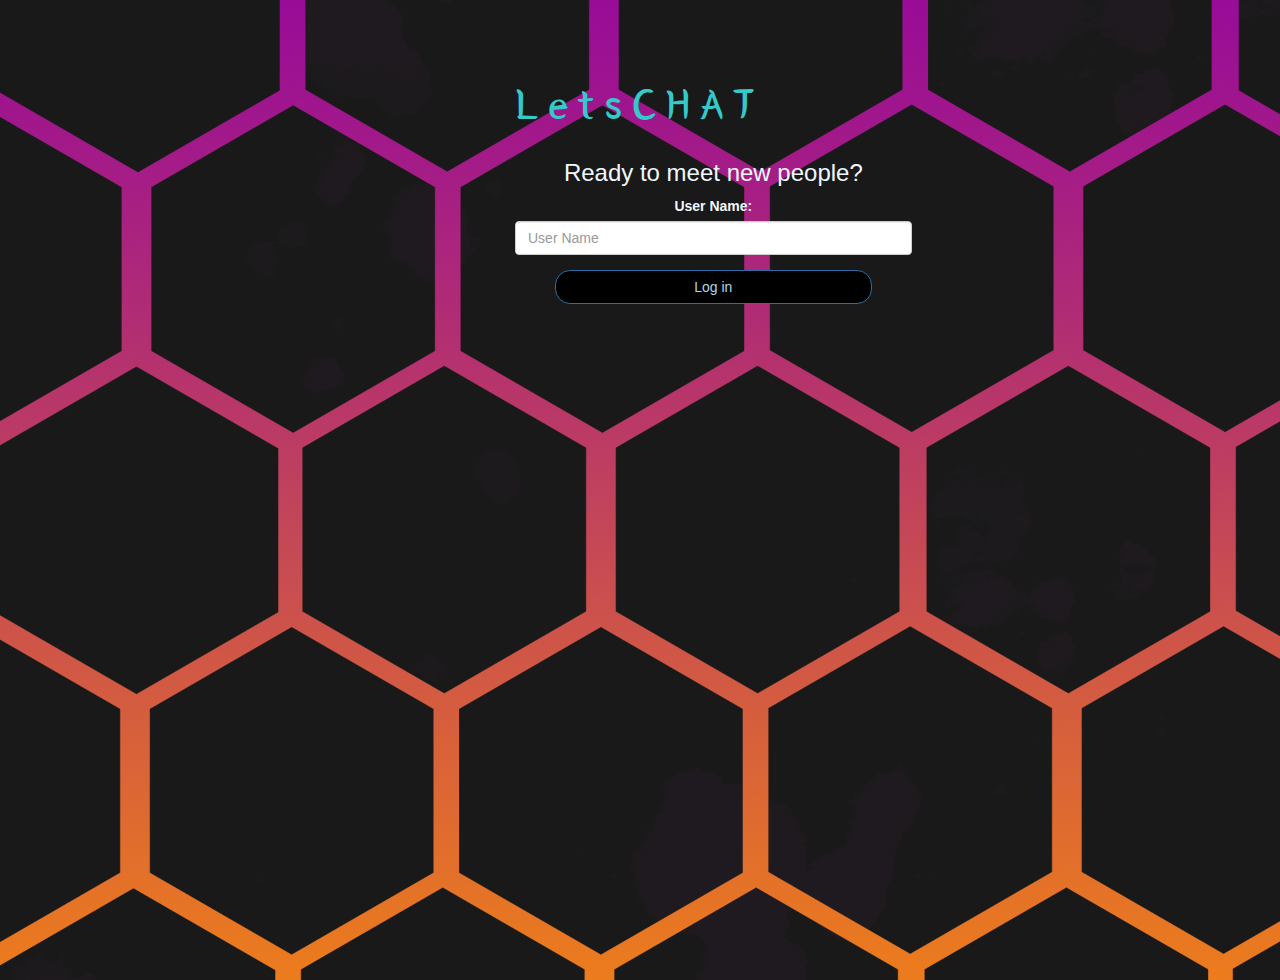
<file: index.html>
<!DOCTYPE html>
<html>
<head>
	<title>LetsCHAT</title>
<link href="https://fonts.googleapis.com/css?family=Yeon+Sung&display=swap" rel="stylesheet"><meta name="viewport" content="width=device-width, initial-scale=1">

<link rel="stylesheet" href="https://maxcdn.bootstrapcdn.com/bootstrap/3.4.0/css/bootstrap.min.css">
<script src="https://ajax.googleapis.com/ajax/libs/jquery/3.4.1/jquery.min.js"></script>
<script src="https://maxcdn.bootstrapcdn.com/bootstrap/3.4.0/js/bootstrap.min.js"></script>

<link rel="stylesheet" type="text/css" href="style.css">
<script src="letsChat.js"></script>
</head>
<body>
<center>
	<h1 class="header">	
		LetsCHAT	<sup>
	
	</sup>
</h1>
	<div class="col-lg-4 col-md-6 col-sm-6 col-xs-11 login_div" id="login_div">
	
		<h3 >Ready to meet new people?</h3>
		
		<div class="form-group">
		  <label >User Name:</label>
		  <input type="text" id="user_name" class="form-control" placeholder="User Name">

		</div>
		<button id="login_button" class="btn btn-primary" onclick="addUser()">Log in</button>
		<br><br>
	</div>
</center>
</body>
</html>
</file>
<file: style.css>
html, body
{
  height: 100%;
  margin-left: 0px;
  
}

body
{
background-image: url(R.png);
}

.header
{
	color: rgb(52, 202, 202);
    font-family: 'Yeon Sung';
    font-size: 45px;
    letter-spacing: 10px;margin-top: 80px;
}
#login_button
{
	width: 80%;
    border-radius: 15px;
    color: lightblue;
    background-color: black;
}
.input_div label
{
	color: white;font-size: 20px;
}
input{
    background-color: black;
    color: lightblue;
  
}
#login_div{
    margin-left: 500px;
}
h3{
    color: aliceblue;
}
label{
    color: aliceblue;
}
</file>
